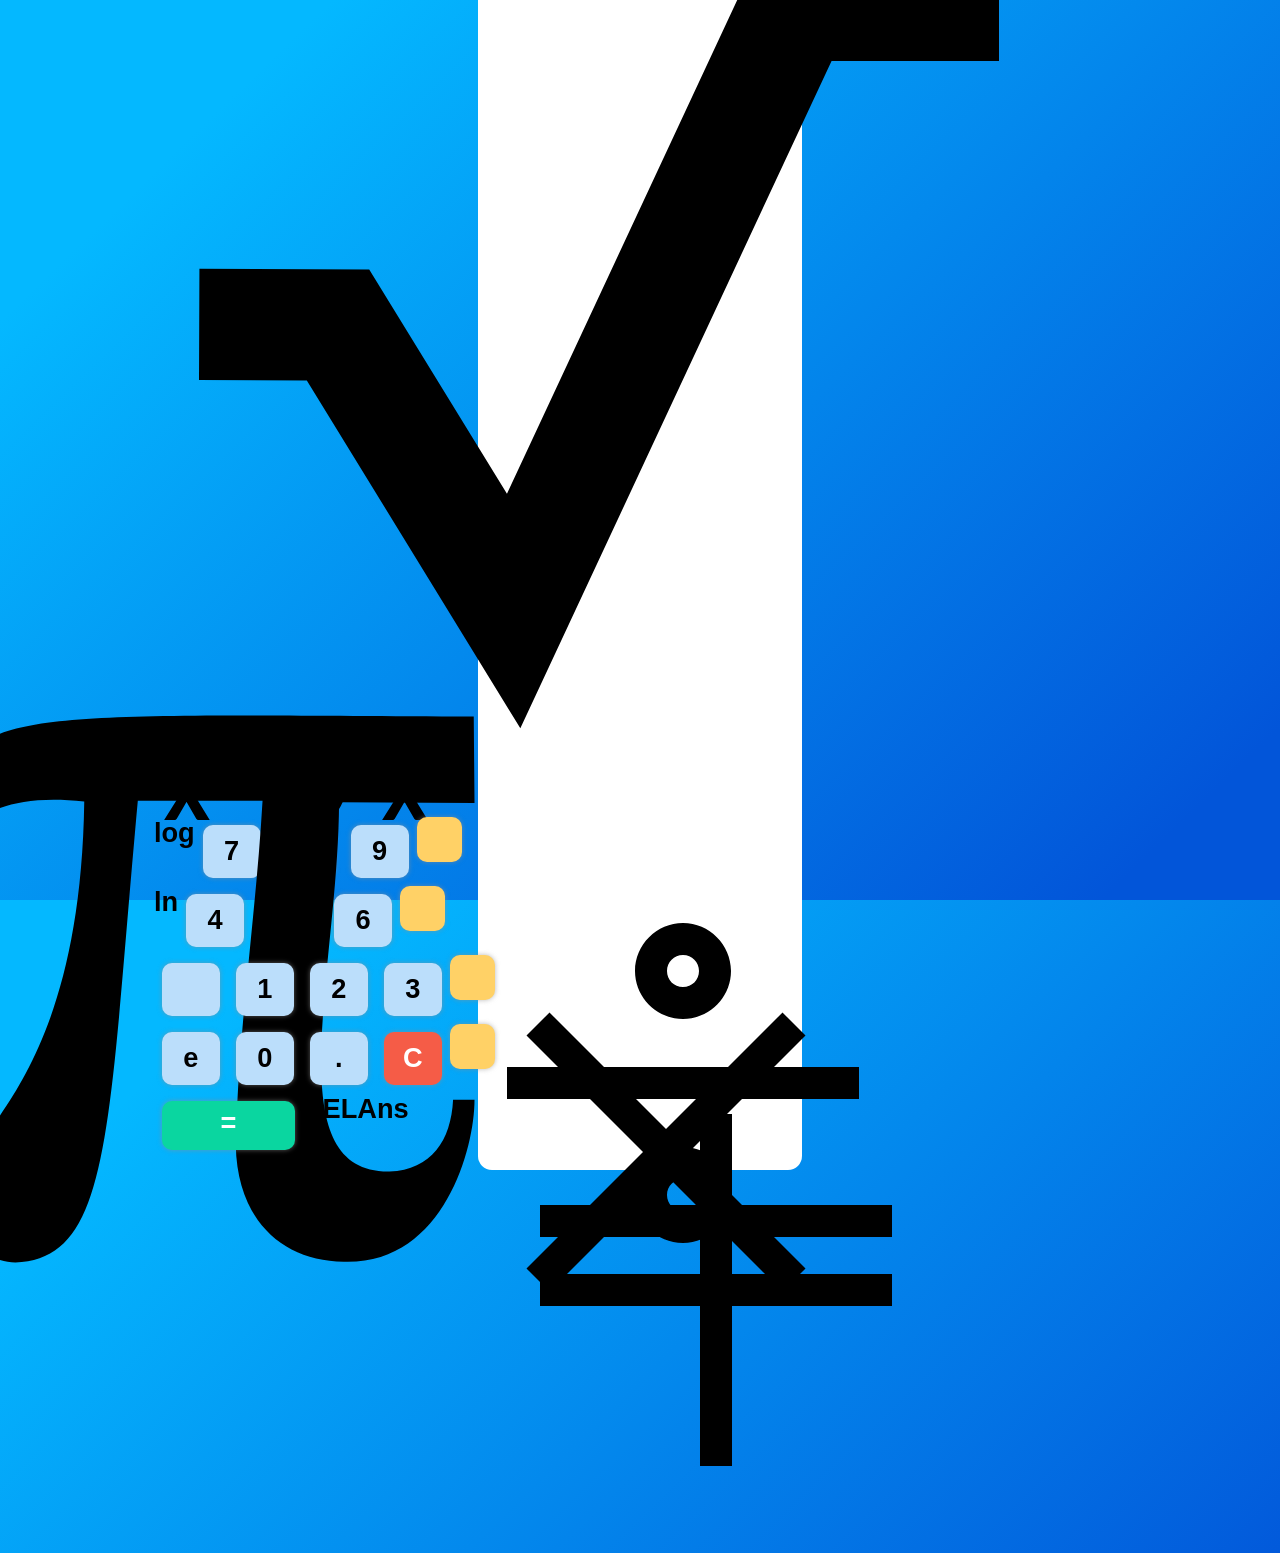
<file: index.html>
<!DOCTYPE html>
<html lang="en">
<head>
    <meta charset="UTF-8">
    <meta name="viewport" content="width=device-width, initial-scale=1.0">
    <title>Calculator</title>
    <link rel="stylesheet" href="style.css">
    <script src="script.js" defer></script>
</head>
<body>
    <div class="calculator">
        <div class="display-result">
            
            <span class="display-state">

                <span class="state-item" id="state-inv">INV</span>
                <span class="state-item" id="state-mem">MEM</span>
                
                <span class="state-drg">
                    <span class="drg-letter active" id="drg-d">D</span>
                    <span class="drg-letter" id="drg-r">R</span>
                    <span class="drg-letter" id="drg-g">G</span>
                </span>

            </span>

            <span class="calculator-screen"></span>

        </div>
        
        <div class="numpad">
            
            <div class="row" id="memory-row">
                <span id="mark-up" class="light-gray button">MU</span>
                <span id="memory-clear" class="memory light-gray button">MC</span>
                <span id="memory-recall" class="memory light-gray button">MR</span>
                <span id="memory-plus" class="memory light-gray button">M+</span>
                <span id="memory-minus" class="memory light-gray button">M-</span>
            </div>

            <div class="row" id="misc-row">
                <span id="factorial" class="blue image button"><img class="img" src="./src/icons8_factorial.svg" alt="factorial icon"></span>
                <span id="DRG" class="state blue button">DRG</span>
                <span id="EXP" class="operator blue button">EXP</span>
                <span id="percent" class="operator blue image button"><img class="img" src="./src/icons8_percent.svg" alt="percent icon"></span>
                <span id="grand-total" class="blue button">GT</span>
            </div>

            <div class="row" id="trig-row">
                <span id="inverse" class="state blue button">INV</span>
                <span id="square-root" class="function blue image button"><img class="img" src="./src/icons8_root.svg" alt="square-root icon"></span>
                <span id="sine" class="function blue button">sin</span>
                <span id="cosine" class="function blue button">cos</span>
                <span id="tangent" class="function blue button">tan</span>
            </div>

            <div class="row">
                <span id="square-operator" class="operator blue image button"><img class="img" src="./src/icons8_square.svg" alt="x squared icon"></span>
                <span id="one-over-x" class="operator blue button">1/x</span>
                <span id="left-parenthesis" class="parenthesis blue image button"><img class="img" src="./src/icons8_left_parenthese.svg" alt="left parenthesis icon"></span>
                <span id="right-parenthesis" class="parenthesis blue image button"><img class="img" src="./src/icons8_right_parenthese.svg" alt="right parenthesis icon"></span>
                <span id="power-operator" class="operator blue image button"><img class="img" src="./src/icons8_power.svg" alt="x to the y icon"></span>
            </div>
            
            <div class="row">
                <span id="logarithm" class="function blue button">log</span>
                <span id="seven" class="number button">7</span>
                <span id="eight" class="number button">8</span>
                <span id="nine" class="number button">9</span>
                <span id="division-operator" class="operator yellow image button"><img class="img" src="./src/icons8_divide.svg" alt="division icon"></span>
            </div>

            <div class="row">
                <span id="natural-logarithm" class="function blue button">ln</span>
                <span id="four" class="number button">4</span>
                <span id="five" class="number button">5</span>
                <span id="six" class="number button">6</span>
                <span id="multiplication-operator" class="operator yellow image button"><img class="img" src="./src/icons8_multiply.svg" alt="multiplication icon"></span>
            </div>

            <div class="row">
                <span id="pi" class="number image blue button"><img class="img" src="./src/icons8_pi.svg" alt="pi icon"></span>
                <span id="one" class="number button">1</span>
                <span id="two" class="number button">2</span>
                <span id="three" class="number button">3</span>
                <span id="minus-operator" class="operator yellow image button"><img class="img" src="./src/icons8_subtract.svg" alt="minus icon"></span>
            </div>

            <div class="row">
                <span id="e" class="number blue button">e</span>
                <span id="zero" class="number button">0</span>
                <span id="dot" class="number button">.</span>
                <span id="clear" class="red button">C</span>
                <span id="plus-operator" class="operator yellow image button"><img class="img" src="./src/icons8_plus_math.svg" alt="plus icon"></span>
            </div>

            <div class="row">
                <span id="equal-sign" class="yellow image button">=</span>
                <span id="empty" class="button"></span>
                <span id="delete" class="red button">DEL</span>
                <span id="answer" class="button">Ans</span>
            </div>

        </div>
    </div>
</body>
</html>
</file>
<file: style.css>
/* *, *::before, *::after {
    box-sizing: border-box;
} */

body {
    display: flex;
    margin: 0;
    height: 100vh;
    justify-content: center;
    align-items: center;
    font-family:'Segoe UI', Tahoma, Geneva, Verdana, sans-serif ;
    background: linear-gradient(136deg,rgb(4, 184, 255) 15%, rgb(2, 85, 217) 92%);
}

.calculator {
    display: flex;
    flex-direction: column;
    padding: 12px;
    border-radius: 14px;
    background-color: white;
    justify-content: center;
    align-items: center;
    max-width: 300px;
}

.display-result {
    display: flex;
    height: 65px;
    width: 95%;
    border-radius: 6px;
    margin: 10px;
    padding: 4px;
    padding-top: 4px;
    padding-bottom: 4px;
    background: rgb(247, 247, 247);
    box-shadow: 0 0 5px rgba(133, 132, 132, 0.43) inset;
    font-weight: 600;
    font-size: 1.7em;
    align-items: center;
    justify-content: right;
}

.calculator-screen {
    padding: 8px;
}

.operator {
    width: 25px;
    height: 25px;
    padding: 10px;
    cursor: pointer;
}

#division-operator, #multiplication-operator, #minus-operator, #plus-operator {
    border: none;
    border-radius: 10px;
    box-shadow: 0 0 5px rgba(143, 143, 143, 0.634);
    background-color: rgb(255, 209, 102);
}

.numpad {
    display: flex;
    flex-direction: column;
    font-size: 1.7em;
    font-weight: 600;
    cursor: pointer;
}

.row{
    display: flex;
}

#operator-row {
    display: flex;
    justify-content: space-between;
    padding: 8px;
    /* padding-bottom: 4px; */
}

.number, #clear, .row-operation, .operators, #equal-sign {
    display: flex;
    padding: 4px;
    margin: 8px;
    width: 50px;
    height: 45px;
    justify-content: center;
    align-items: center;
    border-radius: 10px;
    outline: none;
    background-color: rgb(187, 222, 251);
    box-shadow: 0 0 5px rgba(143, 143, 143, 0.634);
    transition: transform 0.1s ease; 
}

.number:active, #clear:active, .row-operation:active, .operators:active, #equal-sign:active, #division-operator:active, #multiplication-operator:active, #minus-operator:active, #plus-operator:active {
    transform: translateY(3px);
    box-shadow: none; 
}


.operators {
    background-color: rgb(252, 198, 98);
}

#clear {
    color: white;
    background-color: rgb(245, 92, 71);
}

#equal-sign {
    width: 125px;
    color: white;
    background-color: rgb(10, 214, 160);
    padding-top: 0;
}
</file>
